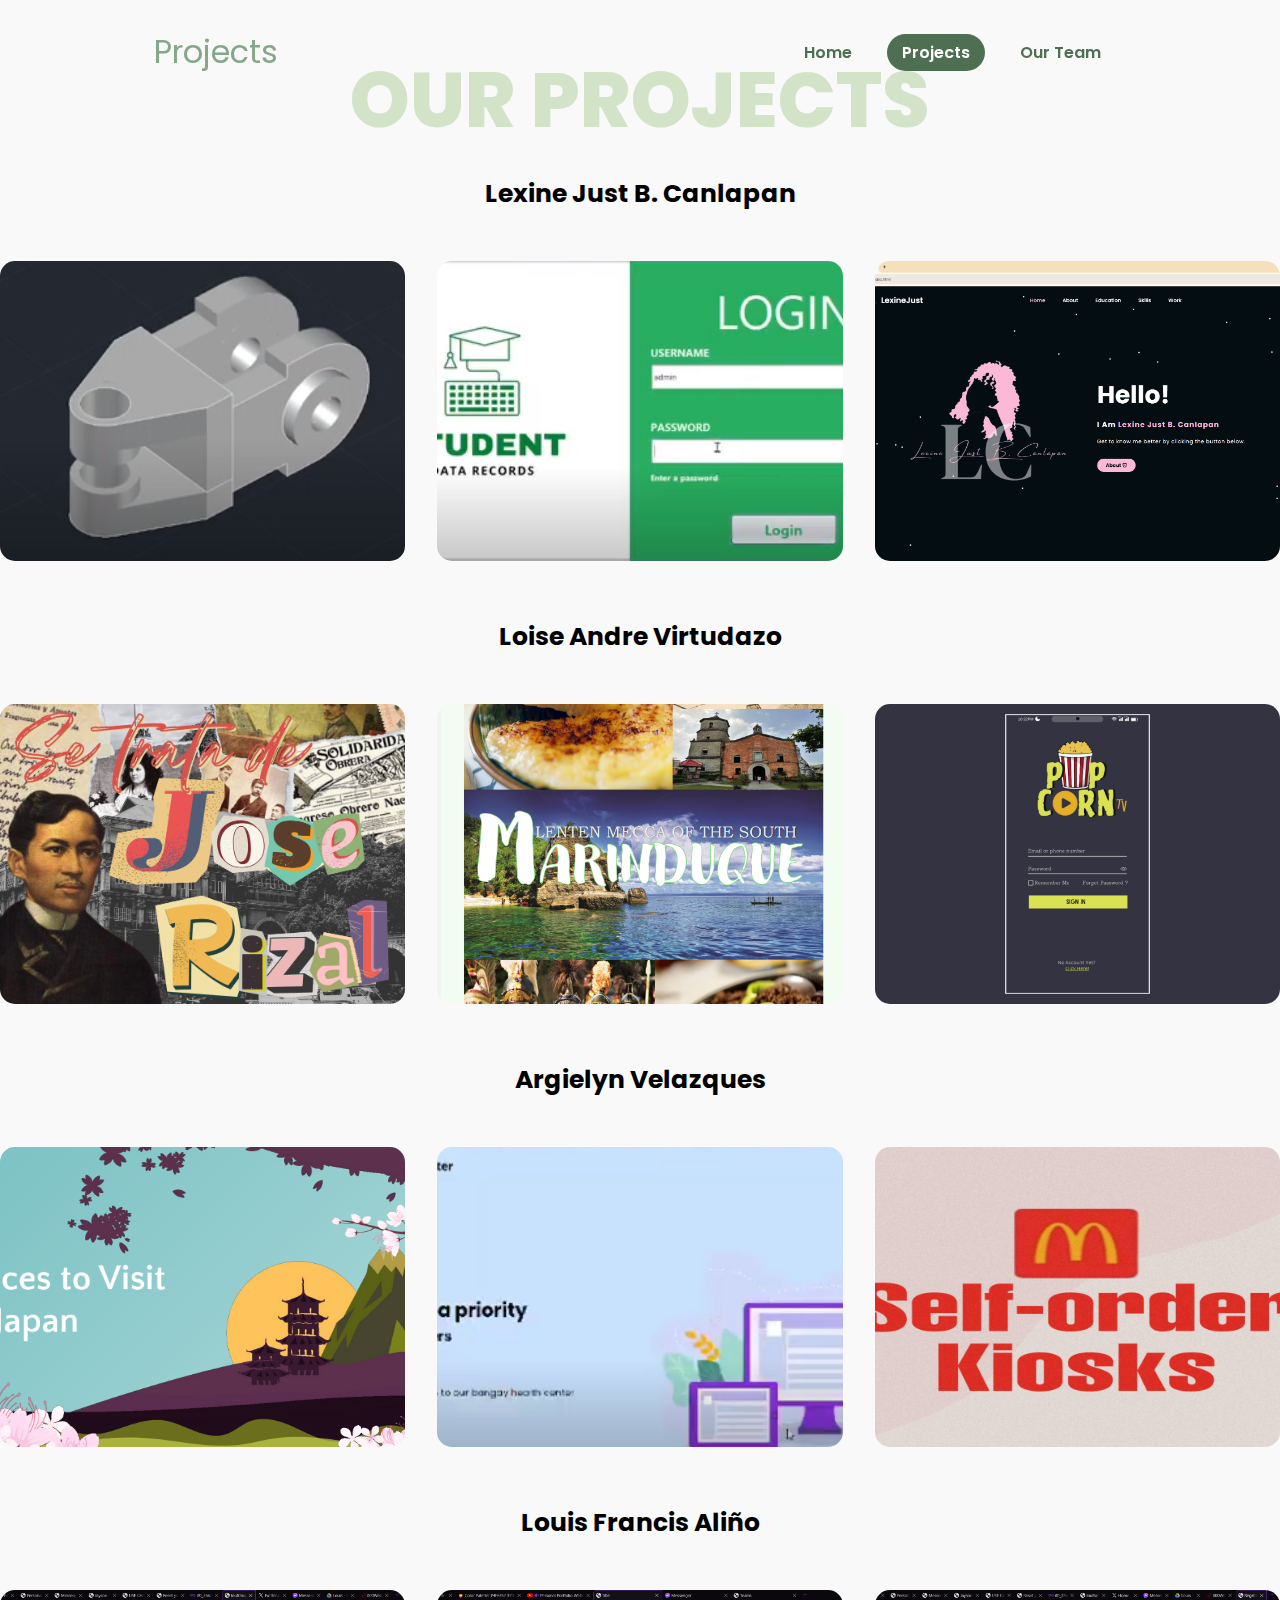
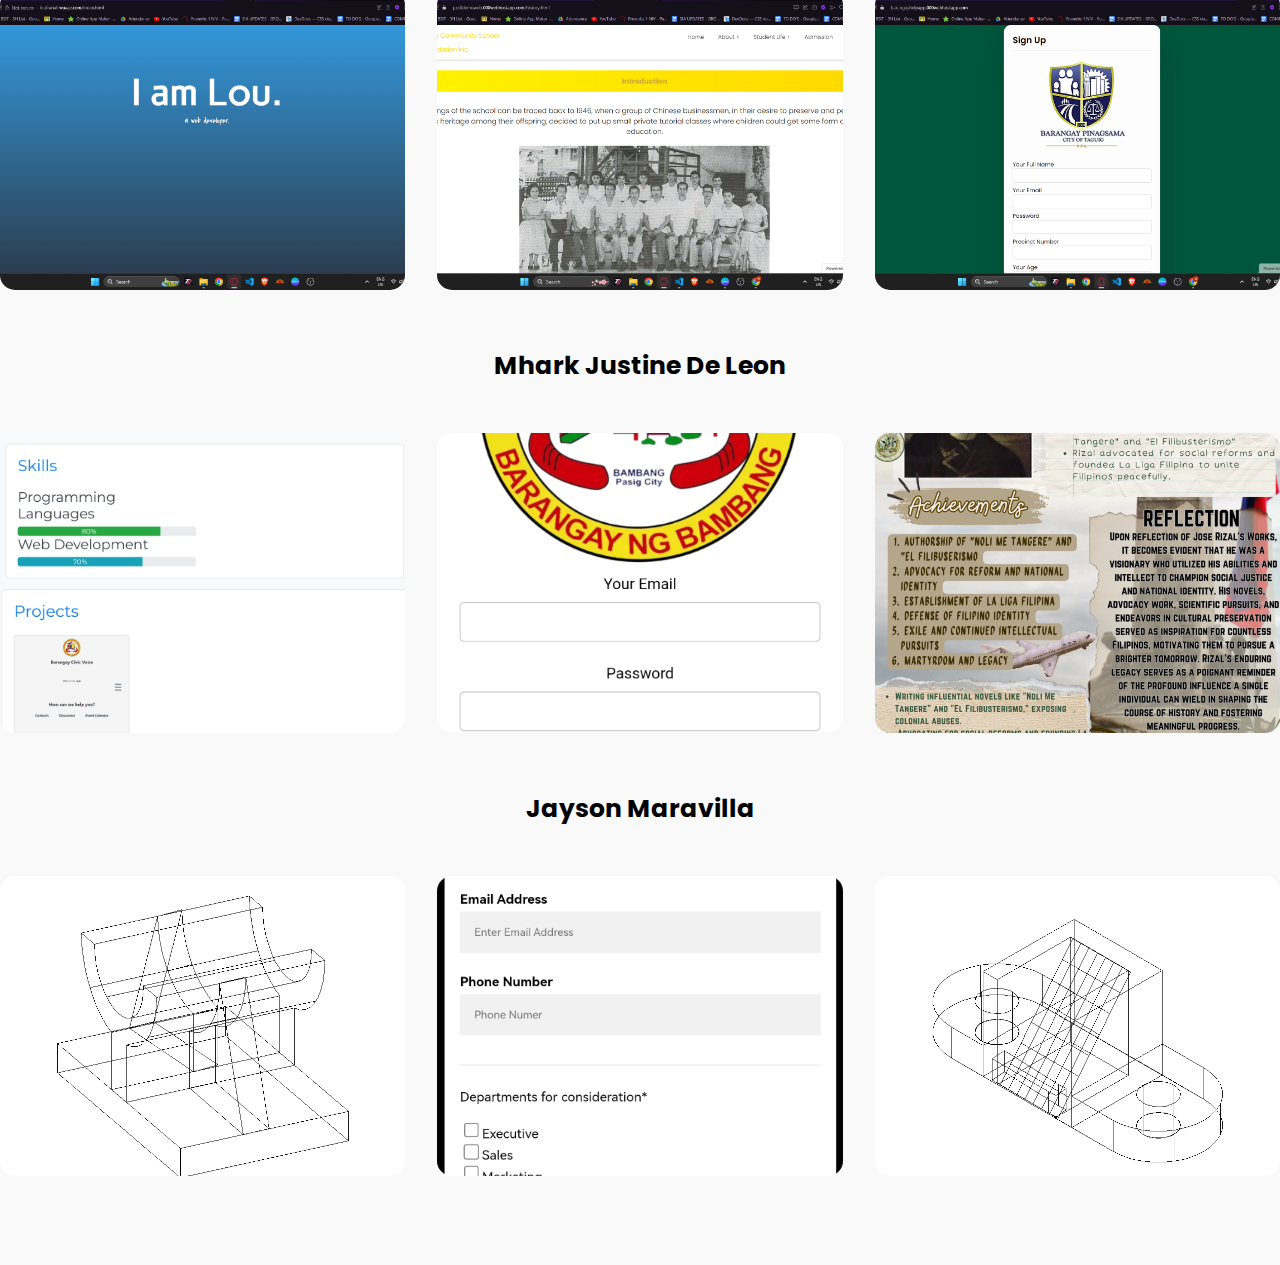
<file: projects.html>
<!DOCTYPE html>
<html lang="en">

<head>
    <meta charset="UTF-8">
    <meta name="viewport" content="width=device-width, initial-scale=1.0">
    <title>Responsive Navigation</title>
    <link rel="stylesheet" href="projects.css">
</head>

<body>
    <header>
        <div class="logo">Projects</div>
        <nav class="navigation" id="navbar">
            <a href="index.html">Home</a>
            <a href="projects.html" class="active">Projects</a>
            <a href="team.html">Our Team</a>
        </nav>
        <div id="menu-icon" onclick="toggleMenu()">&#9776;</div>
    </header>


<section class="container about" id="projects">
    <div class="main-title">
        <h2><span class="bg-text">Our Projects</span></h2><br><br><br>
        <h3 id="owner">Lexine Just B. Canlapan</h3>
        <div class="portfolios">
            <div class="portfolio-item">
                <div class="image">
                    <img src="ProjectContent/AutoCad.PNG" alt="">
                </div>
                <div class="hover-items">
                    <h3>AutoCad Project</h3>
                    <div class="icons">
                        <a href="https://drive.google.com/file/d/1jvyJfmUSAx8saOuWvq1ZKWLld8K9ByHG/view?usp=sharing" class="icon" target="_blank">
                            <i class='bx bxl-codepen'></i>
                        </a>
                    </div>
                </div>
            </div>
            <div class="portfolio-item">
                <div class="image">
                    <img src="ProjectContent/StudentDataRecords System.PNG" alt="">
                </div>
                <div class="hover-items">
                    <h3>Student Data Records System</h3>
                    <div class="icons">
                        <a href="https://drive.google.com/file/d/1EtDoAbAg3Flq1aBT2g3jlSohDjqwxdln/view?usp=sharing" class="icon" target="_blank">
                            <i class='bx bx-laptop'></i>
                        </a>
                    </div>
                </div>
            </div>
          
            <div class="portfolio-item">
                <div class="image">
                    <img src="ProjectContent/My Website.PNG" alt="">
                </div>
                <div class="hover-items">
                    <h3>Personal Website</h3>
                    <div class="icons">
                        <a href="https://lexinejbc.github.io/Personal-Website/index.html" class="icon" target="_blank">
                            <i class='bx bxs-bookmark-heart'></i>
                        </a>
                    </div>
                </div>
            </div>
           
        </div> <br><br>

        <h3 id="owner">Loise Andre Virtudazo</h3>
        <div class="portfolios">
            <div class="portfolio-item">
                <div class="image">
                    <img src="ProjectContent/1_Scrapbook.png" alt="">
                </div>
                <div class="hover-items">
                    <h3>Scrapbook</h3>
                    <div class="icons">
                        <a href="https://heyzine.com/flip-book/034ac649d8.html" class="icon" target="_blank">
                            <i class='bx bxs-book' ></i>
                        </a>
                    </div>
                </div>
            </div>
            <div class="portfolio-item">
                <div class="image">
                    <img src="ProjectContent/2_Magazine.png" alt="">
                </div>
                <div class="hover-items">
                    <h3>Magazine</h3>
                    <div class="icons">
                        <a href="https://heyzine.com/flip-book/16b037dcb9.html" class="icon" target="_blank">
                            <i class='bx bxs-book-content' ></i>
                        </a>
                    </div>
                </div>
            </div>
          
            <div class="portfolio-item">
                <div class="image">
                    <img src="ProjectContent/3_PopcornTv.png" alt="">
                </div>
                <div class="hover-items">
                    <h3>Popcorn TV</h3>
                    <div class="icons">
                        <a href="https://heyzine.com/flip-book/7558009332.html" class="icon" target="_blank">
                            <i class='bx bx-tv' ></i>
                        </a>
                    </div>
                </div>
            </div>
        </div> <br><br>

            <h3 id="owner">Argielyn Velazques</h3>
            <div class="portfolios">
                <div class="portfolio-item">
                    <div class="image">
                        <img src="ProjectContent/1_Japan.PNG" alt="">
                    </div>
                    <div class="hover-items">
                        <h3>Place to Visit in Japan</h3>
                        <div class="icons">
                            <a href="https://drive.google.com/file/d/1TID4byYQcfiLk9C0h-lKuuV5HRqQe2rj/view?usp=sharing" class="icon" target="_blank">
                                <i class='bx bxs-plane-alt'></i>
                            </a>
                        </div>
                    </div>
                </div>
                <div class="portfolio-item">
                    <div class="image">
                        <img src="ProjectContent/2_Barangay.PNG" alt="">
                    </div>
                    <div class="hover-items">
                        <h3>Barangay Wawa Health Center</h3>
                        <div class="icons">
                            <a href="https://drive.google.com/file/d/1EJg7KZyAX3Il5Laib_w5W77a1WU9NYlB/view?usp=sharing" class="icon" target="_blank">
                                <i class='bx bx-health' ></i>
                            </a>
                        </div>
                    </div>
                </div>
              
                <div class="portfolio-item">
                    <div class="image">
                        <img src="ProjectContent/3_kiosk.PNG" alt="">
                    </div>
                    <div class="hover-items">
                        <h3>Self Order Kiosk</h3>
                        <div class="icons">
                            <a href="https://drive.google.com/file/d/1rBReDUAk-1c2N6-Urwi4HGUf6YRZ7nfl/view?usp=sharing" class="icon" target="_blank">
                                <i class='bx bx-devices' ></i>
                            </a>
                        </div>
                    </div>
                </div>
            </div><br><br>
           

            <h3 id="owner">Louis Francis Aliño</h3>
        <div class="portfolios">
            <div class="portfolio-item">
                <div class="image">
                    <img src="ProjectContent/1. Personal Portfolio.png" alt="">
                </div>
                <div class="hover-items">
                    <h3>Personal Portfolio</h3>
                    <div class="icons">
                        <a href="http://loufranali.wuaze.com/index.html" class="icon" target="_blank">
                            <i class='bx bxs-folder-open'></i>
                        </a>
                    </div>
                </div>
            </div>
            <div class="portfolio-item">
                <div class="image">
                    <img src="ProjectContent/2. PCSFI Demo Webpage.png" alt="">
                </div>
                <div class="hover-items">
                    <h3>PCSFI Demo Webpage</h3>
                    <div class="icons">
                        <a href="https://pcsfidemoweb.000webhostapp.com" class="icon" target="_blank">
                            <i class='bx bxs-objects-horizontal-left'></i>
                        </a>
                    </div>
                </div>
            </div>
          
            <div class="portfolio-item">
                <div class="image">
                    <img src="ProjectContent/3. Barangay Help App.png" alt="">
                </div>
                <div class="hover-items">
                    <h3>Barangay Help Application</h3>
                    <div class="icons">
                        <a href="https://barangayhelpapp.000webhostapp.com" class="icon" target="_blank">
                            <i class='bx bx-mobile'></i>
                        </a>
                    </div>
                </div>
            </div>
        </div> <br><br>

        <h3 id="owner">Mhark Justine De Leon</h3>
        <div class="portfolios">
            <div class="portfolio-item">
                <div class="image">
                    <img src="ProjectContent/1.Portfolio.jpg" alt="">
                </div>
                <div class="hover-items">
                    <h3>Portfolio</h3>
                    <div class="icons">
                        <a href="https://justinedlportfolio.000webhostapp.com" class="icon" target="_blank">
                            <i class='bx bx-bookmark-alt' ></i>
                        </a>
                    </div>
                </div>
            </div>
            <div class="portfolio-item">
                <div class="image">
                    <img src="ProjectContent/2.Barangay.jpg" alt="">
                </div>
                <div class="hover-items">
                    <h3>Barangay Civic Voice</h3>
                    <div class="icons">
                        <a href="https://barangaycivicvoice.online/indexphp" class="icon" target="_blank">
                            <i class='bx bx-user-voice' ></i>
                        </a>
                    </div>
                </div>
            </div>
          
            <div class="portfolio-item">
                <div class="image">
                    <img src="ProjectContent/3.Scrapbook.png" alt="">
                </div>
                <div class="hover-items">
                    <h3>Scrapbook</h3>
                    <div class="icons">
                        <a href="https://drive.google.com/file/d/1G5XKHYHcaOlI91SobA4utFN94D0WHF9c/view?usp=drivesdk" class="icon" target="_blank">
                            <i class='bx bx-book-reader' ></i>
                        </a>
                    </div>
                </div>
            </div>
        </div> <br><br>


        <h3 id="owner">Jayson Maravilla</h3>
        <div class="portfolios">
            <div class="portfolio-item">
                <div class="image">
                    <img src="ProjectContent/1.Finals.jpg" alt="">
                </div>
                <div class="hover-items">
                    <h3>3D</h3>
                    <div class="icons">
                        <a href="https://drive.google.com/file/d/13hjAfmXmRZgUfMyfPjRfUy7Fa5BLF-_r/view?usp=sharing" class="icon" target="_blank">
                            <i class='bx bx-brightness'></i>
                        </a>
                    </div>
                </div>
            </div>
            <div class="portfolio-item">
                <div class="image">
                    <img src="ProjectContent/2.app.jpg" alt="">
                </div>
                <div class="hover-items">
                    <h3>Application</h3>
                    <div class="icons">
                        <a href="https://drive.google.com/file/d/13fN5cq369s32IcHPW9N-5poJmO9AySCG/view?usp=drive_link" class="icon" target="_blank">
                            <i class='bx bxs-file-html' ></i>
                        </a>
                    </div>
                </div>
            </div>
          
            <div class="portfolio-item">
                <div class="image">
                    <img src="ProjectContent/2.3D.jpg" alt="">
                </div>
                <div class="hover-items">
                    <h3>3D</h3>
                    <div class="icons">
                        <a href="https://drive.google.com/file/d/13dHVX7xvWwpD4O8DOcPxzBqHo_yoHswP/view?usp=drive_link" class="icon" target="_blank">
                            <i class='bx bx-bolt-circle' ></i>
                        </a>
                    </div>
                </div>
            </div>
        </div> <br><br>
        </div>
    </section>

</section>
<script>
    function toggleMenu() {
        const navbar = document.getElementById('navbar');
        navbar.classList.toggle('open');
    }

    window.addEventListener('scroll', function () {
        const header = document.querySelector('header');
        header.classList.toggle('scrolled', window.scrollY > 0);
    });
</script>

</body>
</html>
</file>
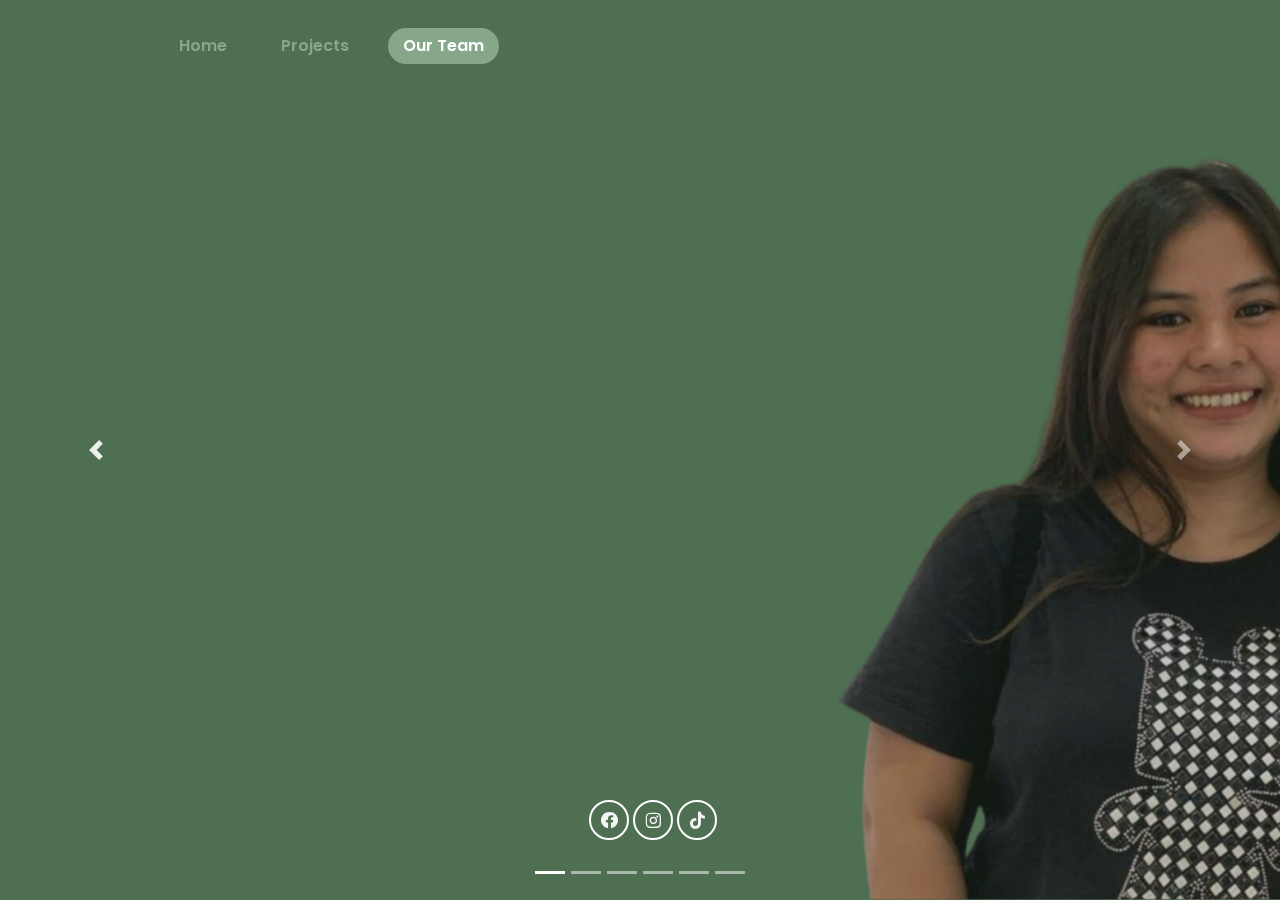
<file: team.html>
<!DOCTYPE html>
<html lang="en">

<head>
    <meta charset="UTF-8">
    <meta name="viewport" content="width=device-width, initial-scale=1.0">
    <title>Group 1 | Online Portfolio</title>
    <link rel="stylesheet" href="team.css">
    <link rel="stylesheet" href="https://stackpath.bootstrapcdn.com/bootstrap/4.5.2/css/bootstrap.min.css">
    <link href='https://unpkg.com/boxicons@2.1.4/css/boxicons.min.css' rel='stylesheet'>
    <style>
        .carousel-item {
            height: 100%;
        }

        .carousel-item img {
            object-fit: cover;
            height: 100%;
            width: 100%;
        }
    </style>
</head>

<body>
    <header>
        <nav class="navigation">
            <a href="index.html">Home</a>
            <a href="projects.html" >Projects</a>
            <a href="team.html" class="active">Our Team</a>
        </nav>
    </header>
    <div id="carouselExampleIndicators" class="carousel slide" data-ride="carousel">
        <ol class="carousel-indicators">
            <li data-target="#carouselExampleIndicators" data-slide-to="0" class="active"></li>
            <li data-target="#carouselExampleIndicators" data-slide-to="1"></li>
            <li data-target="#carouselExampleIndicators" data-slide-to="2"></li>
            <li data-target="#carouselExampleIndicators" data-slide-to="3"></li>
            <li data-target="#carouselExampleIndicators" data-slide-to="4"></li>
            <li data-target="#carouselExampleIndicators" data-slide-to="5"></li>
        </ol>
        <div class="carousel-inner">
            <div class="carousel-item active">
                <section class="home">
                    <div class="home-content">
                        <h1>Hi, I'm Loise</h1>
                        <h3>3rd Year BSIT Student</h3>
                        <p>I'm Loise Andre Virtudazo, 25, living in Barangay Pinagsama, Taguig City. 
                            I'm studying Information Technology at Pateros Technological College. 
                            During my studies, I've learned about various topics like programming languages,
                            database management networking, data security, and web development.</p>
                      
                    </div>
                    <div class="home-sci">
                        <a href="https://www.facebook.com/esiolatashi?mibextid=ZbWKwL" target="_blank"><i class='bx bxl-facebook-circle'></i></a>
                        <a href="https://www.instagram.com/iamloysandre?igsh=Yzg0OGN1NDZybWlu" target="_blank"><i class='bx bxl-instagram'></i></a>
                        <a href="https://www.tiktok.com/@_elowayese?_t=8l5UOCna0uH&_r=1" target="_blank"><i class='bx bxl-tiktok'></i></a>
                
                    </div>
                    <span class="home-imgHover"></span>
                </section>
            </div>


            <div class="carousel-item">
<section class="home2">
    <div class="home-content">
        <h1>Hi, I'm Jayson</h1>
        <h3>3rd Year BSIT Student</h3>
        <p>I'm Jayson Marvin C Maravilla, 25 yrs old and currently taking BSIT at Pateros Tehnological College.
             I work hard in the morning, fulfill my daddy duty in the afternoon and finish my school tasks as a student in the evening</p>
      
    </div>
    <div class="home-sci">
        <a href="https://www.facebook.com/jysnmrvnmrvll/" target="_blank"><i class='bx bxl-facebook-circle'></i></a>
        <a href="https://www.instagram.com/anos_jysn?igsh=MTYyemY5NXBkZWZjcw==" target="_blank"><i class='bx bxl-instagram'></i></a>
        <a href="https://www.tiktok.com/@goju_marvs?_t=8l6pvhonw4m&_r=1" target="_blank"><i class='bx bxl-tiktok'></i></a>

    </div>
    <span class="home-imgHover"></span>
</section>            
</div>


            <div class="carousel-item">
<section class="home3">
    <div class="home-content">
        <h1>Hi, I'm Lexine</h1>
        <h3>3rd Year BSIT Student</h3>
        <p>I am Lexine Just B. Canlapan, 22 years old, from San Jose, Pasig City. 
            I am currently studying at Pateros Technological College for a Bachelor of Science degree in Information Technology (BSIT). 
            As an IT student, I have learned a lot, including programming languages like HTML, CSS, and Java, as well as networking, 
            database management, system development, and other topics related to my course.
        </p>

    </div>
    <div class="home-sci">
        <a href="https://www.facebook.com/lexinejbc31" target="_blank"><i class='bx bxl-facebook-circle'></i></a>
        <a href="https://www.instagram.com/lexinejbc?igshid=YzVkODRmOTdmMw==" target="_blank"><i class='bx bxl-instagram'></i></a>
        <a href="https://www.tiktok.com/@lexinejbc31?_t=8iEhobSYNEt&_r=1" target="_blank"><i class='bx bxl-tiktok'></i></a>

    </div>
    <span class="home-imgHover"></span>
</section>            
</div>

            <div class="carousel-item">
<section class="home4">
    <div class="home-content">
        <h1>Hi, I'm Louis</h1>
        <h3>3rd Year BSIT Student</h3>
        <p>I am Louis Francis Aliño, currently in my third year studying Information Technology at Pateros Technological College. 
            My journey in academia has instilled in me a strong work ethic, attention to detail, and a commitment to excellence. 
            My specialties lie in coding, graphic design, and basic electrical configuration. I am deeply passionate about continuous 
            learning and strive to stay updated with emerging technologies. I believe in the importance of adapting to the ever-evolving 
            landscape of the technology field.</p>
    </div>
    <div class="home-sci">
        <a href="https://www.facebook.com/louisfrancisalino3/" target="_blank"><i class='bx bxl-facebook-circle'></i></a>
        <a href="https://www.instagram.com/lfaliyca/" target="_blank"><i class='bx bxl-instagram'></i></a>
    </div>
    <span class="home-imgHover"></span>
</section>            
</div>


            <div class="carousel-item">
<section class="home5">
    <div class="home-content">
        <h1>Hi, I'm Justine</h1>
        <h3>3rd Year BSIT Student</h3>
        <p>I'm Mhark Justine M. De Leon, 21 year-old. I am a student from Pateros Technological College. 
            I am a 3rd year Bachelor of Science Major in Information Technology. Passionate about Computer related, Basketball and online games. 
            I'm dedicated to have a stable job and build my own business. Also, I have a goal that I want to pursue which is to help my family and 
            help my self to make a career in the business industry.</p>
        </div>
        <div class="home-sci">
            <a href="https://www.facebook.com/mharkjustine.deleon.9?mibextid=ZbWKwL" target="_blank"><i class='bx bxl-facebook-circle'></i></a>
            <a href="https://www.instagram.com/mhrkjstndln?igsh=ZHhycHlyOWg1YmNi" target="_blank"><i class='bx bxl-instagram'></i></a>
            <a href="https://www.tiktok.com/@mharkjustinedeleon?_t=8l5SXDaK0z2&_r=1" target="_blank"><i class='bx bxl-tiktok'></i></a>
    
        </div>
        <span class="home-imgHover"></span>
</section>            </div>


            <div class="carousel-item">
<section class="home6">
    <div class="home-content">
        <h1>Hi, I'm Argielyn</h1>
        <h3>3rd Year BSIT Student</h3>
        <p>Hi! I'm Argielyn Velasquez, 22 years old. I lived in 48 Rosario Village Brgy Sta. Lucia, Pasig City. 
            Also a student from Pateros Technological College. A working student wants to fulfill my families dream, pursue and finish this course. 
            I'am a hard-working and driven individual who isn't afraid to face a challenge. I would describe myself as an open and honest person who doesn't 
            believe in misleading other people and tries to be fair in everything I do.</p>
        

    </div>
    <div class="home-sci">
        <a href="https://www.facebook.com/ArgieeVelasquez27?mibextid=ZbWKwL" target="_blank"><i class='bx bxl-facebook-circle'></i></a>
        <a href="https://www.instagram.com/rglyn_vlsqz?igsh=cmxieDk2cG91NXc5" target="_blank"><i class='bx bxl-instagram'></i></a>
        <a href="https://www.tiktok.com/@argievelasquez?_t=8l6GpWed7Wi&_r=1" target="_blank"><i class='bx bxl-tiktok'></i></a>

    </div>
    <span class="home-imgHover"></span>
</section>            </div>






    
        </div>
        <a class="carousel-control-prev" href="#carouselExampleIndicators" role="button" data-slide="prev">
            <span class="carousel-control-prev-icon" aria-hidden="true"></span>
            <span class="sr-only">Previous</span>
        </a>
        <a class="carousel-control-next" href="#carouselExampleIndicators" role="button" data-slide="next">
            <span class="carousel-control-next-icon" aria-hidden="true"></span>
            <span class="sr-only">Next</span>
        </a>
    </div>


    <script src="https://code.jquery.com/jquery-3.5.1.slim.min.js"></script>
    <script src="https://cdn.jsdelivr.net/npm/@popperjs/core@2.5.4/dist/umd/popper.min.js"></script>
    <script src="https://stackpath.bootstrapcdn.com/bootstrap/4.5.2/js/bootstrap.min.js"></script>
</body>

</html>
</file>
<file: projects.css>
@import url('https://fonts.googleapis.com/css2?family=Poppins:wght@300;400;500;600;700;800;900&display=swap');

:root {
  --bg-color: #fff;
  --text-color: #86A789;
  --main-color: #4F6F52;
  --color-white: #FFFFFF;
  --color-black: #000;
  --color-grey0: #f8f8f8;
  --color-grey-1: #dbe1e8;
  --color-grey-2: #b2becd;
  --color-grey-3: #6c7983;
  --color-grey-4: #454e56;
  --color-grey-5: #D2E3C8;
  --color-grey-6: #12181b;
}

* {
  margin: 0;
  padding: 0;
  box-sizing: border-box;
  font-family: 'Poppins', sans-serif;
}

body {
  background: #f9f9f9;
  min-height: 100vh;
  overflow-x: hidden;
}

header {
  position: fixed;
  width: 100%;
  top: 0;
  right: 0;
  z-index: 1000;
  display: flex;
  align-items: center;
  justify-content: space-between;
  background: transparent;
  padding: 28px 12%;
  transition: all .50s ease;
}

header.scrolled {
  background: #fff;
  box-shadow: 0 4px 12px rgba(0, 0, 0, 0.1);
}

.logo {
  font-size: 2em;
  color: #86A789;
  pointer-events: none;
  margin-right: 270px;
}

.navigation {
  display: flex;
  align-items: center;
}

.navigation a {
  text-decoration: none;
  color: #4F6F52;
  padding: 6px 15px;
  border-radius: 20px;
  margin: 0 10px;
  font-weight: 600;
  display: inline-block;
}

.navigation a:hover,
.navigation a.active {
  background: #4F6F52;
  color: #fff;
}

#menu-icon {
  font-size: 35px;
  color: #4F6F52;
  cursor: pointer;
  z-index: 1000;
  display: none;
}

@media (max-width: 1090px) {
  #menu-icon {
    display: block;
  }

  .navigation {
    position: absolute;
    top: 100%;
    right: -100%;
    width: 270px;
    background: #4F6F52;
    flex-direction: column;
    border-radius: 10px;
    transition: all .50s ease;
  }

  .navigation a {
    display: block;
    margin: 12px 0;
    padding: 10px 25px;
    color: #fff;
    transition: all .50s ease;
  }

  .navigation a:hover,
  .navigation a.active {
    background: #fff;
    color: #4F6F52;
  }

  .navigation.open {
    right: 2%;
  }
}

a {
  display: inline-block;
  text-decoration: none;
  color: inherit;
  font-family: inherit;
}

main {
  padding: 2rem;
  margin-top: 100px;
}

.main-title {
  text-align: center;
  margin-bottom: 2rem;
}

.main-title h2 {
  position: relative;
  text-transform: uppercase;
  font-size: 3rem;
  font-weight: 700;
  margin-top: 100px;
  color: var(--text-color);
}

.main-title h2 span {
  color: var(--main-color);
}

.main-title h2 .bg-text {
  position: absolute;
  top: 50%;
  left: 50%;
  color: var(--color-grey-5);
  transition: all 0.4s ease-in-out;
  z-index: -1;
  transform: translate(-50%, -50%);
  font-weight: 800;
  font-size: 6vw;
  margin-bottom: auto;
}

@media screen and (max-width: 768px) {
  .main-title h2 .bg-text {
    font-size: 8vw;
  }
}

@media screen and (max-width: 480px) {
  .main-title h2 .bg-text {
    font-size: 12vw;
  }
}

.main-btn {
  border-radius: 30px;
  color: inherit;
  font-weight: 600;
  position: relative;
  border: 1px solid var(--color-secondary);
  display: flex;
  align-self: flex-start;
  align-items: center;
  overflow: hidden;
}

.main-btn .btn-text {
  padding: 0 2rem;
}

.main-btn .btn-icon {
  background-color: var(--color-secondary);
  display: flex;
  align-items: center;
  justify-content: center;
  border-radius: 50%;
  padding: 1rem;
}

.main-btn::before {
  content: "";
  position: absolute;
  top: 0;
  right: 0;
  transform: translateX(100%);
  transition: all 0.4s ease-out;
  z-index: -1;
}

.main-btn:hover {
  transition: all 0.4s ease-out;
}

.main-btn:hover::before {
  width: 100%;
  height: 100%;
  background-color: var(--color-secondary);
  transform: translateX(0);
  transition: all 0.4s ease-out;
}

@media screen and (max-width: 600px) {
  .about-container {
    flex-direction: column;
  }

  .left-about {
    padding-right: 0;
    margin-bottom: 2rem;
  }

  .main-title h2 {
    font-size: 2rem;
  }

  .main-title h2 .bg-text {
    font-size: 2rem;
  }
}

.video-container h3 {
  font-size: 1.5rem;
  font-weight: 700;
  justify-content: center;
  text-align: center;
  margin-top: 50px;
  color: var(--text-color);
}

.video-container {
  width: 90%;
  justify-content: center;
  margin: auto;
  text-align: center;
  padding: 20px;
}

.port-text {
  padding: 2rem 0;
  text-align: center;
}

.portfolios-container {
  max-width: 800px;
  width: 100%;
  margin: 0 auto;
}

.portfolios {
  display: grid;
  grid-template-columns: repeat(3, 1fr);
  grid-gap: 2rem;
  margin-top: 3rem;
}

.portfolios .portfolio-item {
  position: relative;
  border-radius: 15px;
}

.portfolios .portfolio-item img {
  width: 100%;
  height: 300px;
  object-fit: cover;
  border-radius: 15px;
}

.portfolios .portfolio-item .hover-items {
  width: 100%;
  height: 100%;
  background-color: var(--main-color);
  position: absolute;
  left: 0;
  top: 0;
  border-radius: 15px;
  display: flex;
  justify-content: center;
  align-items: center;
  flex-direction: column;
  opacity: 0;
  transform: scale(0);
  transition: all 0.4s ease-in-out;
}

.portfolios .portfolio-item .hover-items h3 {
  font-size: 1.5rem;
  color: var(--color-white);
  margin-bottom: 1.5rem;
}

.portfolios .portfolio-item .hover-items .icons {
  display: flex;
  justify-content: center;
  align-items: center;
}

.portfolios .portfolio-item .hover-items .icons .icon {
  background-color: var(--bg-color);
  border-radius: 50%;
  width: 50px;
  height: 50px;
  display: flex;
  align-items: center;
  justify-content: center;
  margin: 0 .3rem;
  cursor: pointer;
  transition: all 0.4s ease-in-out;
}

.portfolios .portfolio-item .hover-items .icons .icon i {
  font-size: 1.5rem;
  color: var(--main-color);
  margin: 0 1rem;
}

.portfolios .portfolio-item .hover-items .icons .icon:hover {
  background-color: var(--color-white);
}

.portfolios .portfolio-item .hover-items .icons .icon:hover i {
  color: var(--color-primary);
}

.portfolio-item:hover .hover-items {
  opacity: 1;
  transform: scale(1);
}

@media screen and (max-width: 768px) {
  .portfolios {
    grid-template-columns: 1fr;
  }

  .portfolios .portfolio-item img {
    height: auto;
  }
}

#owner {
  text-align: center;
  font-family: 'Poppins', sans-serif;
  font-size: 25px;
}
</file>
<file: team.css>
@import url('https://fonts.googleapis.com/css2?family=Poppins:ital,wght@0,100;0,200;0,300;0,400;0,500;0,600;0,700;0,800;0,900;1,100;1,200;1,300;1,400;1,500;1,600;1,700;1,800;1,900&display=swap');

*{
    margin: 0;
    padding: 0;
    box-sizing: border-box;
    font-family: 'Poppins', sans-serif;
}

body {
    background: #f9f9f9;
    min-height: 100vh;
    overflow-x: hidden;
}


header {
    position: fixed;
    width: 100%;
    top: 0;
    right: 0;
    z-index: 1000;
    display: flex;
    align-items: center;
    justify-content: space-between;
    background: transparent;
    padding: 28px 12%;
    transition: all .50s ease;
}

.logo {
    font-size: 2em;
    color: #86A789;
    pointer-events: none;
    margin-right: 270px;
}

.navigation a {
    text-decoration: none;
    color: #86A789;
    padding: 6px 15px;
    border-radius: 20px;
    margin: 0 10px;
    font-weight: 600;
    display: inline-block;
}

.navigation a:hover, 
.navigation a.active{
    background: #86A789;
    color: #fff;
}


.home,
.home2,
.home3,
.home4,
.home5,
.home6 {
    height: 100vh;
    background-size: cover;
    background-position: center;
    display: flex;
    align-items: center;
    padding: 0 10%;
}

.home {
    background-image: url('Loise.jpg');
}

.home2 {
    background-image: url('Jayson.jpg');
}

.home3 {
    background-image: url('Lexine.jpg');
}

.home4 {
    background-image: url('Louis.jpg');
}

.home5 {
    background-image: url('Justinejpg.jpg');
}

.home6 {
    background-image: url('Argielyn.jpg');
}

/* Change background color to #4F6F52 in mobile view */
@media (max-width: 768px) {

    .home,
    .home2,
    .home3,
    .home4,
    .home5,
    .home6 {
        background: #4F6F52;
        background-size: cover;
        background-position: center;
        padding: 0 5%;
    }
}

@media (max-width: 480px) {

    .home,
    .home2,
    .home3,
    .home4,
    .home5,
    .home6 {
        background: #4F6F52;
        background-size: cover;
        background-position: center;
        padding: 0 2%;
    }
}

.home-content{
    max-width: 600px;
}

.home-content h1{
    position: relative;
    font-size: 70px;
    font-weight: 700;
    line-height: 1.2;
    color: #F5F5F5;
}

.home-content h1::before {
    content: '';
    position: absolute;
    top: 0;
    right: 0;
    width: 100%;
    height: 100%;
    background: #4F6F52 !important;
    animation: showRight 1s ease forwards;
    animation-delay: .5s;
}
.home-content h3{
    position: relative;
    font-size: 40px;
    font-weight: 700;
    color: #86A789 !important;
}
.home-content h3::before {
    content: '';
    position: absolute;
    top: 0;
    right: 0;
    width: 100%;
    height: 100%;
    background: #4F6F52;
    animation: showRight 1s ease forwards;
    animation-delay: .8s;
}
.home-content p{
    position: relative;
    font-size: 18px;
    margin: 20px 0 40px;
    text-align: justify;
    color: #D2E3C8;
}
.home-content p::before {
    content: '';
    position: absolute;
    top: 0;
    right: 0;
    width: 100%;
    height: 100%;
    background: #4F6F52;
    animation: showRight 1s ease forwards;
    animation-delay: 1.2s;
}
.home-content .btn-box{
    position: relative;
    width: 345px;
    display: flex;
    justify-content: space-between;
    height: 50px;
    
}
.home-content .btn-box::before {
    content: '';
    position: absolute;
    top: 0;
    right: 0;
    width: 100%;
    height: 100%;
    background: #4F6F52;
    animation: showRight 1s ease forwards;
    animation-delay: 1.7s;
    z-index: 2;
}
.btn-box a {
    position: relative;
    display: inline-flex;
    justify-content: center;
    align-items: center;
    width: 150px;
    height: 100%;
    background: #86A789;
    border: 2px solid #86A789;
    border-radius: 8px;
    font-size: 19px;
    color: #4F6F52;
    text-decoration: none;
    font-weight: 600;
    letter-spacing: 1px;
    z-index: 1;
    overflow: hidden;
    transition: .5s;
}
.btn-box a:hover{
    color: #86A789;
}
.btn-box a:nth-child(2){
    background: transparent;
    color: #86A789;

}
.btn-box a:nth-child(2):hover{
    color: #4F6F52;
    
}
.btn-box a:nth-child(2)::before{
background: #86A789;
}
.btn-box a::before{
    content: '';
    position: absolute;
    top: 0;
    left: 0;
    width: 0;
    height: 100%;
    background: #4F6F52;
    z-index: -1;
    transition: .5s;
}
.btn-box a:hover::before{
    width: 100%;
}

.home-sci{
    position: absolute;
    bottom: 60px;
    width: 399px;
    left: 46%
    
}
.home-sci::before {
    content: '';
    position: absolute;
    top: 0;
    right: 0;
    width: 100%;
    height: 100%;
    background: #4F6F52;
    animation: showRight 1s ease forwards;
    animation-delay: 2.2s;
    z-index: -2;
}
.home-sci a{
    position: relative;
    display: inline-flex;
    justify-content: center;
    align-items: center;
    width: 40px;
    height: 40px;
    background: transparent;
    border: 2px solid #fff;
    border-radius: 50%;
    font-size: 20px;
    color: #f5f5f5;
    text-decoration: none;
    z-index: 1;
    overflow: hidden;
    transition: .5s;
}
.home-sci a:hover{
    color: #4F6F52;
}
.home-sci a::before{
    content: '';
    position: absolute;
    top: 0;
    left: 0;
    width: 0;
    height: 100%;
    background: #86A789;
    z-index: -1;
    transition: .5s;
}
.home-sci a:hover::before{
    width: 100%;
}


@keyframes showRight {
    0% {
        width: 100%;
    }

    100% {
        width: 0;
    }
}
.carousel-control-prev, .carousel-control-next{
    z-index: 100000000 !important;
}
</file>
